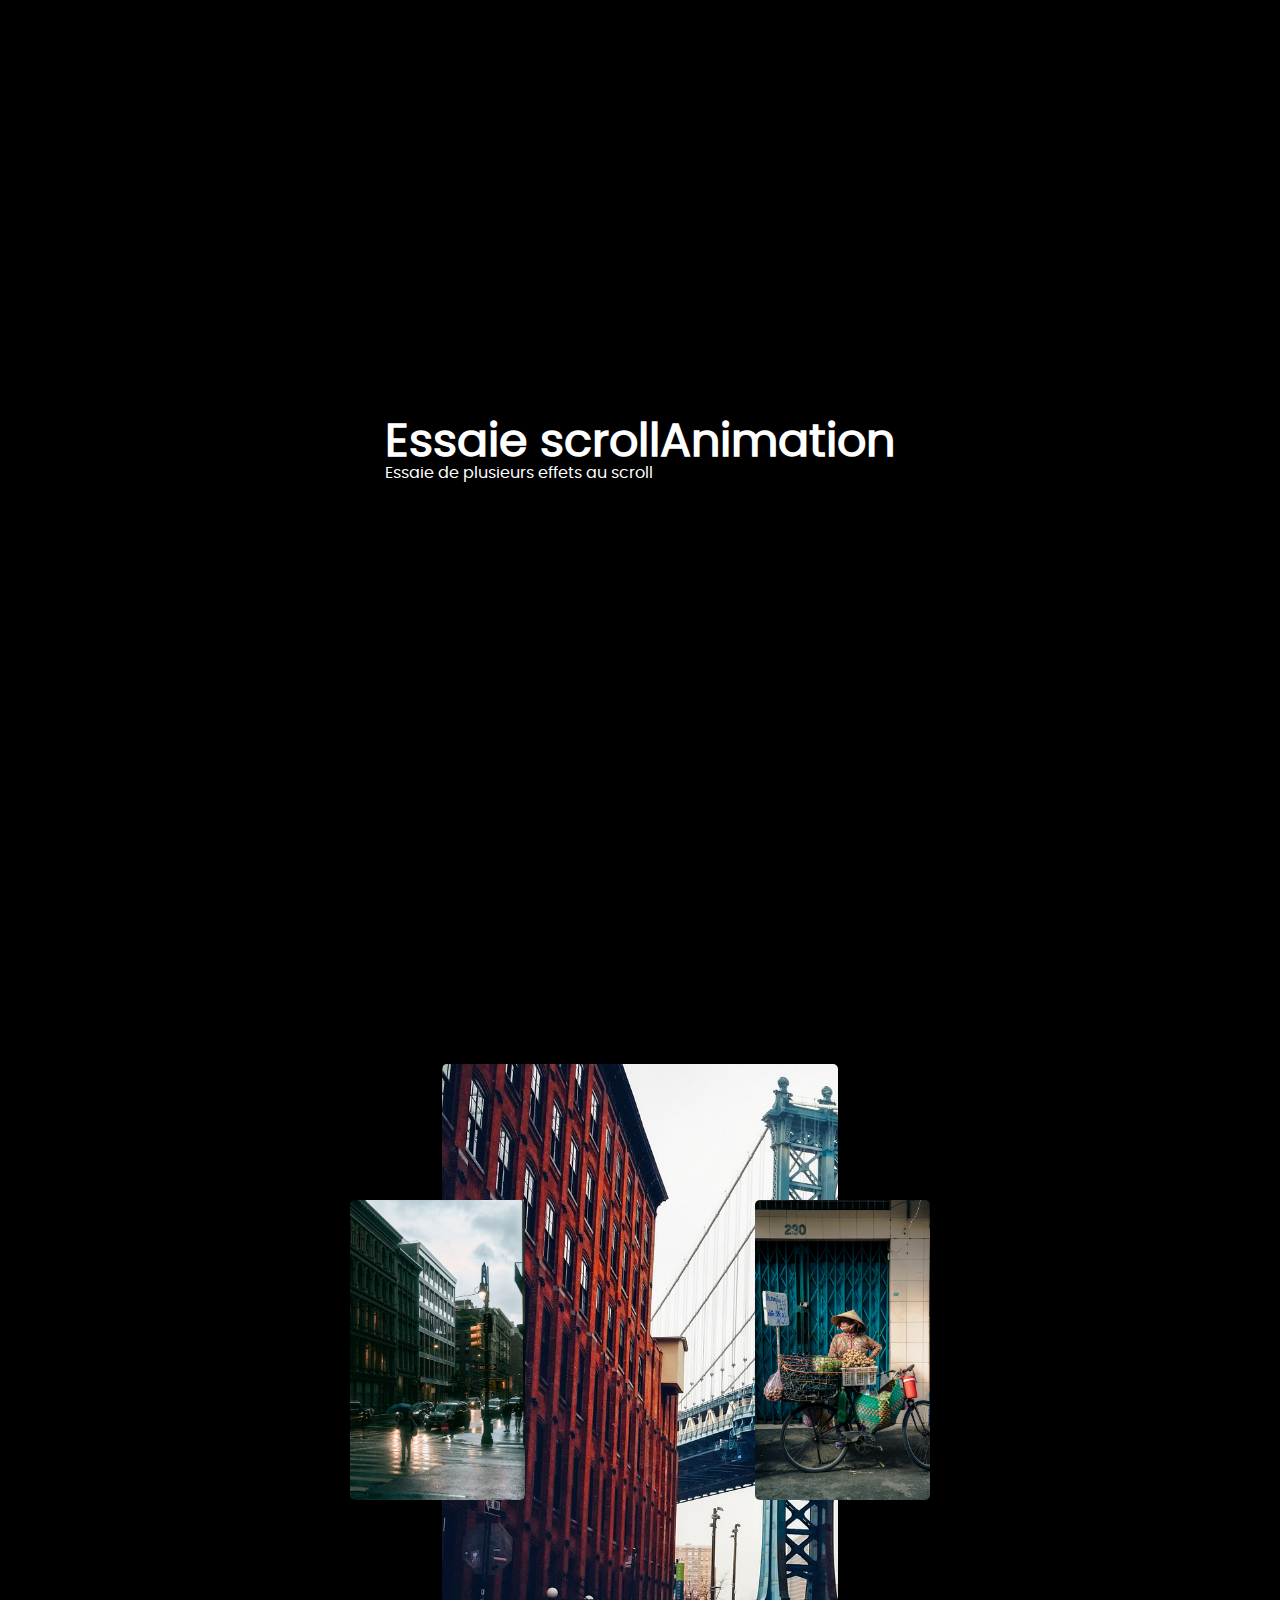
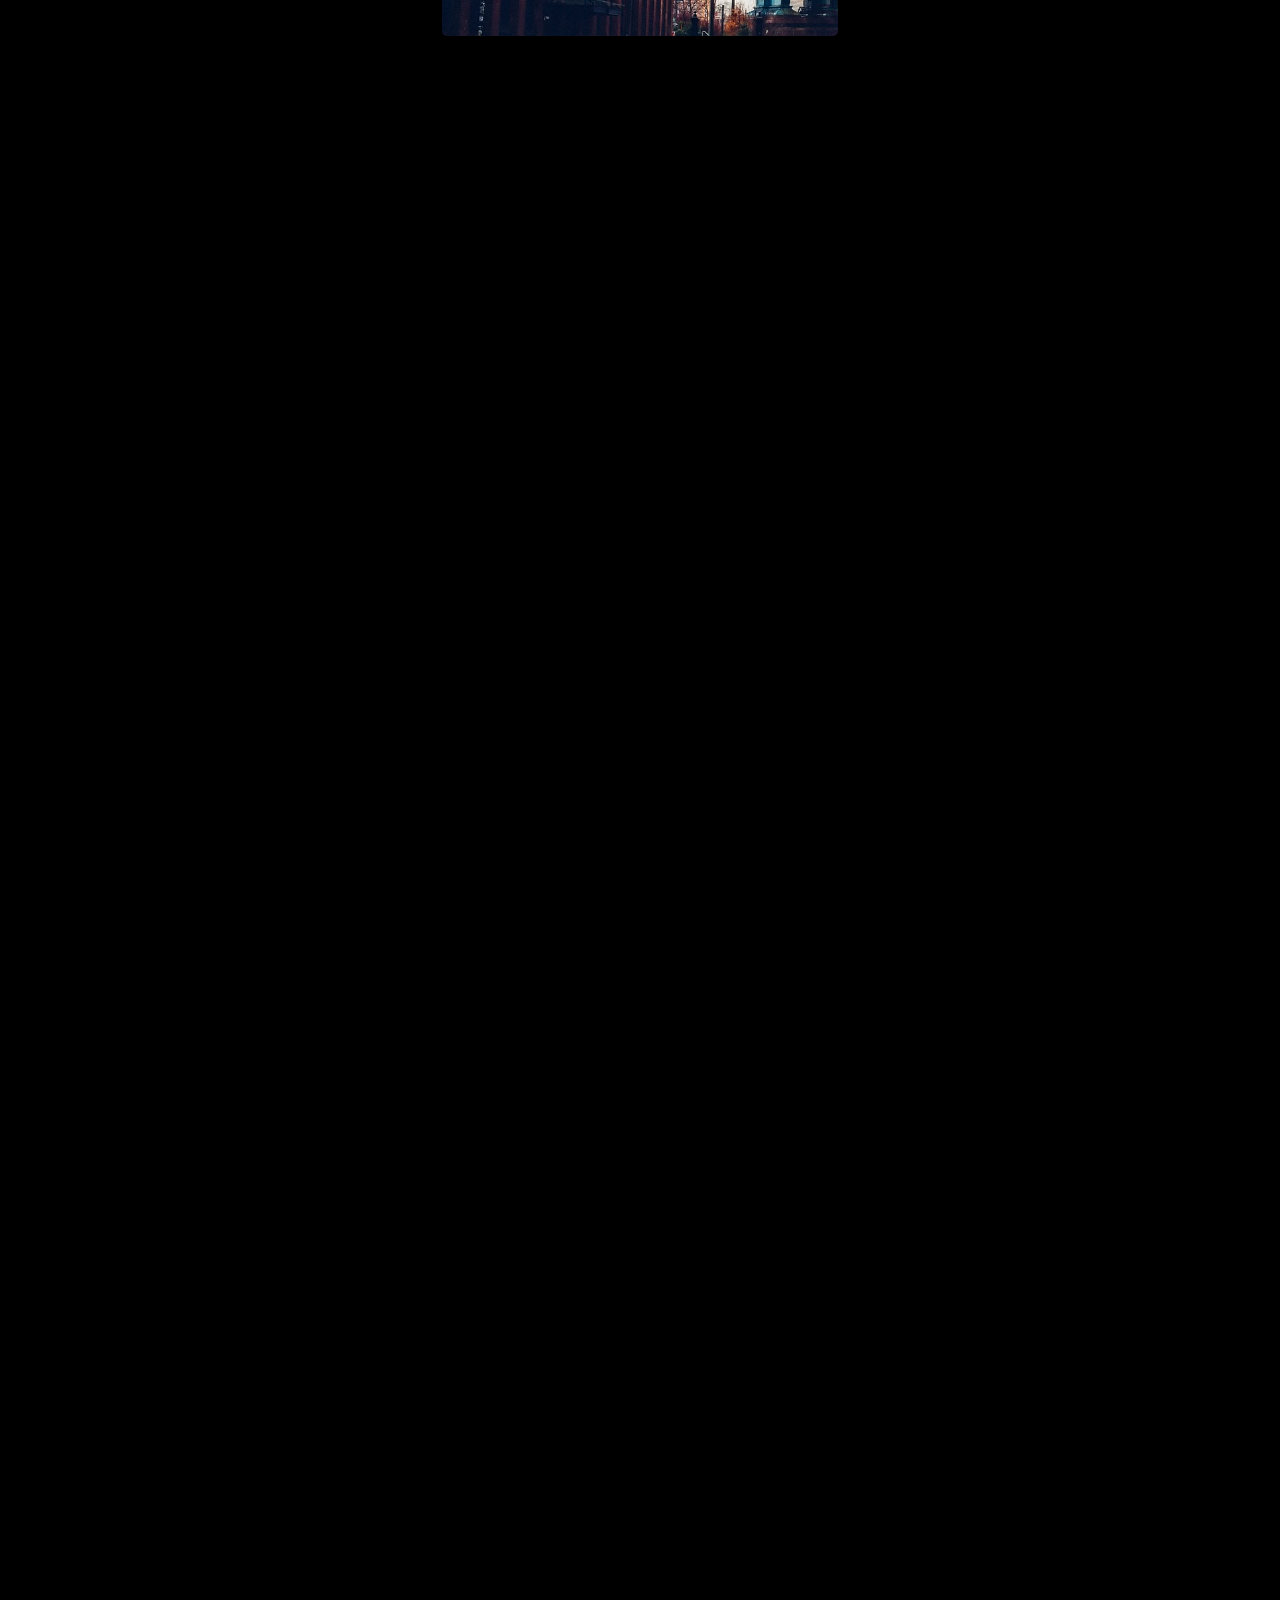
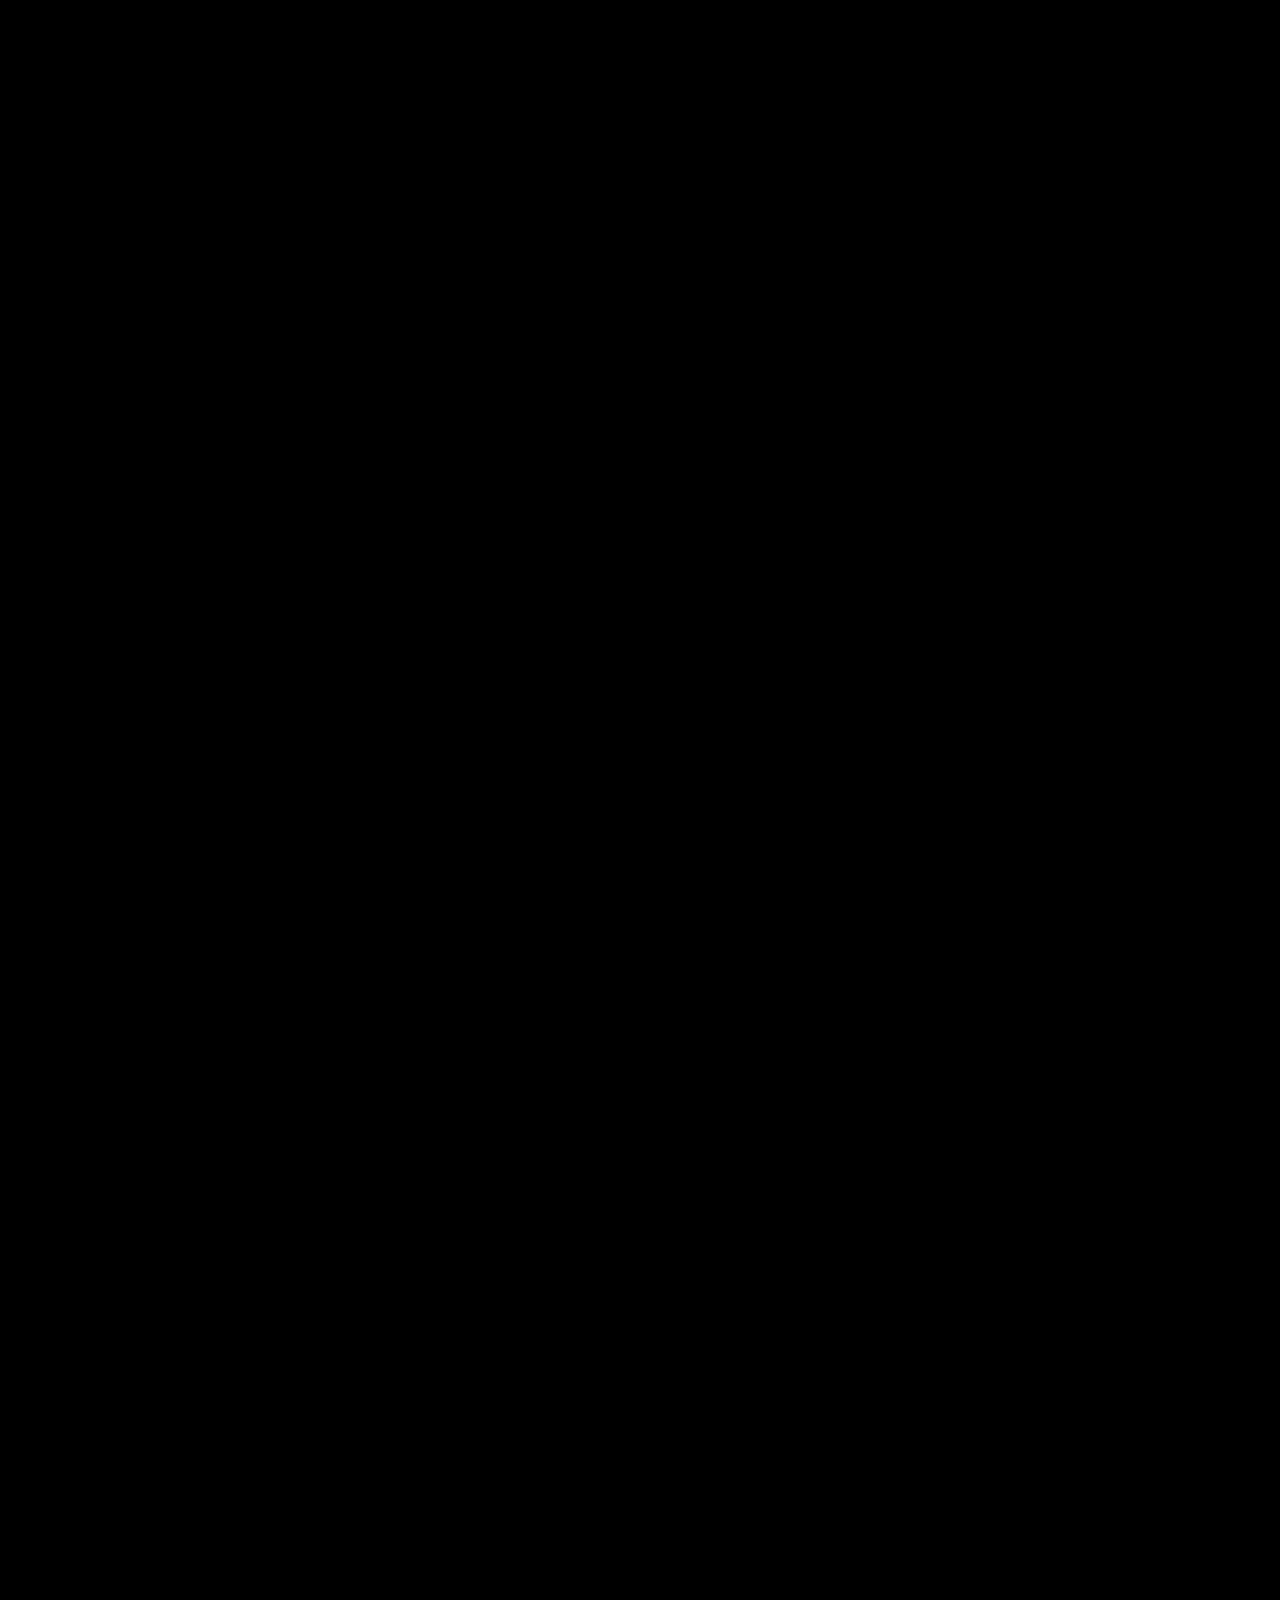
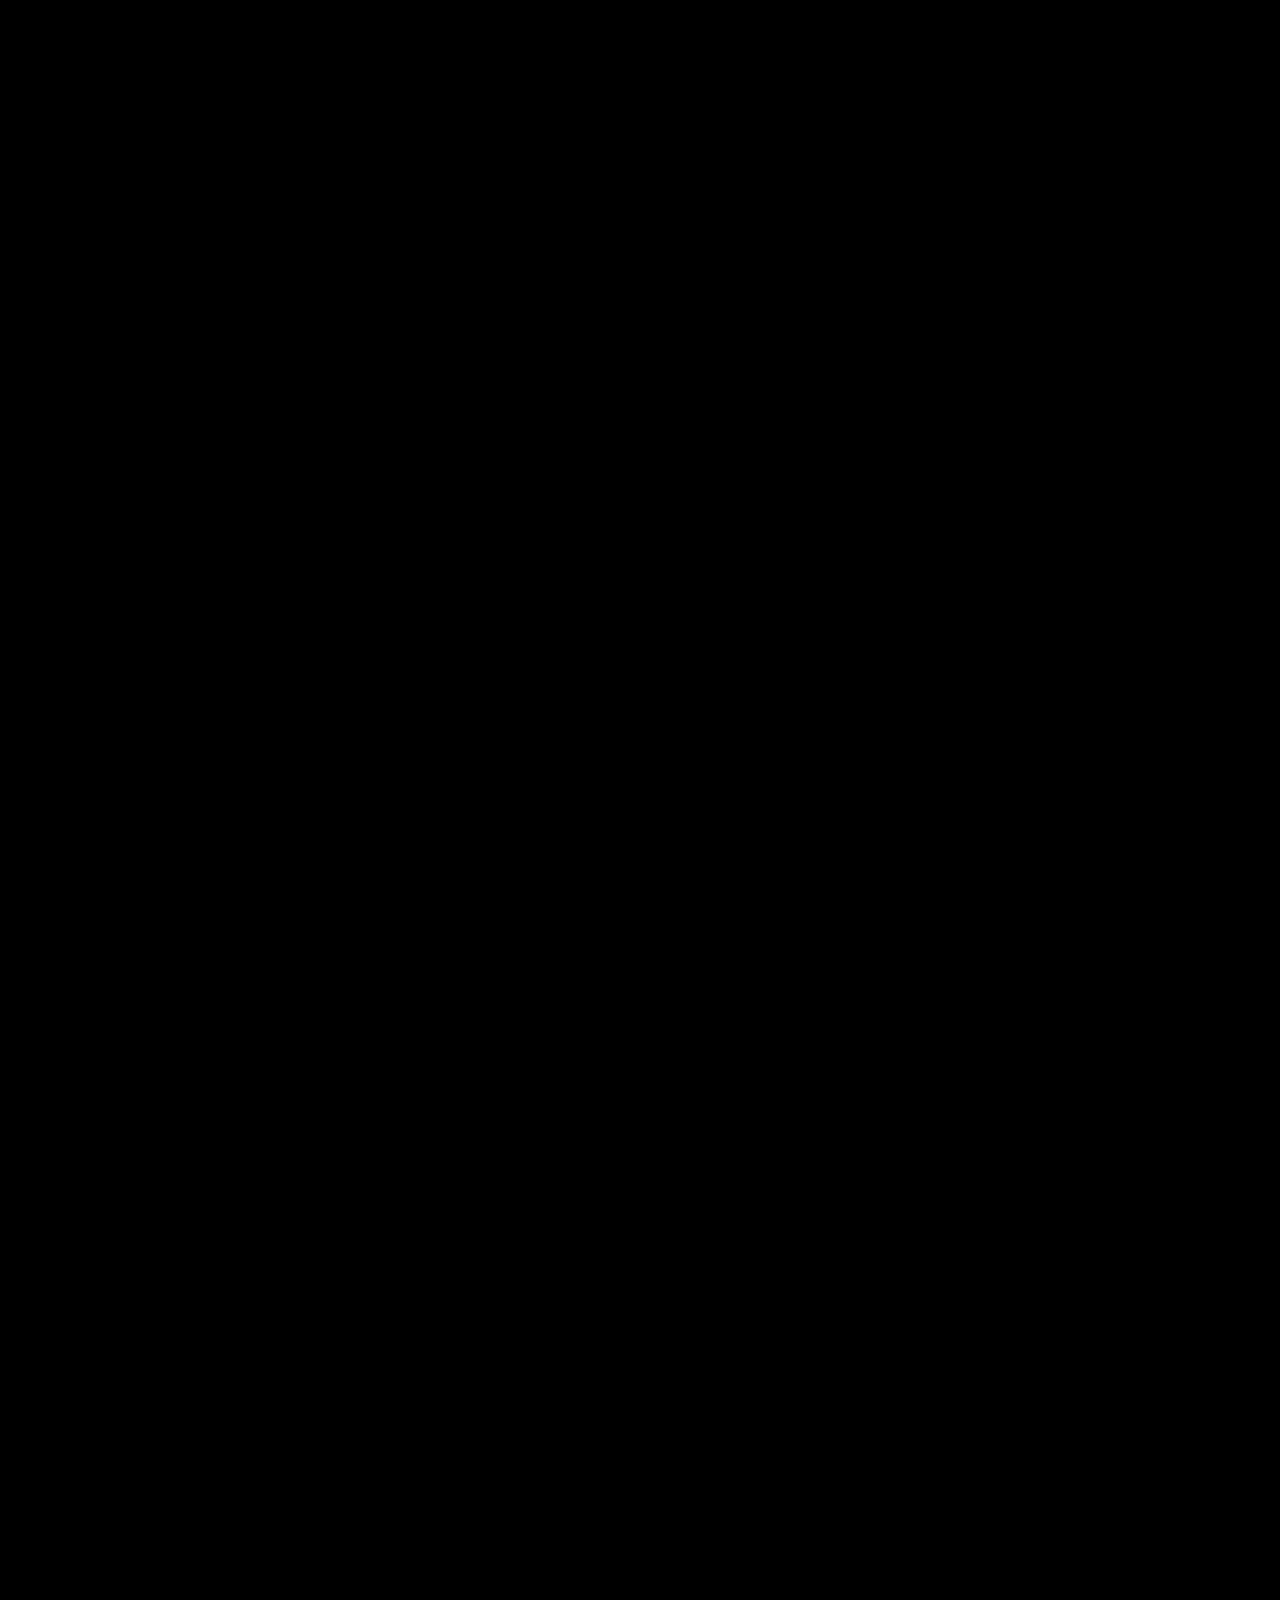
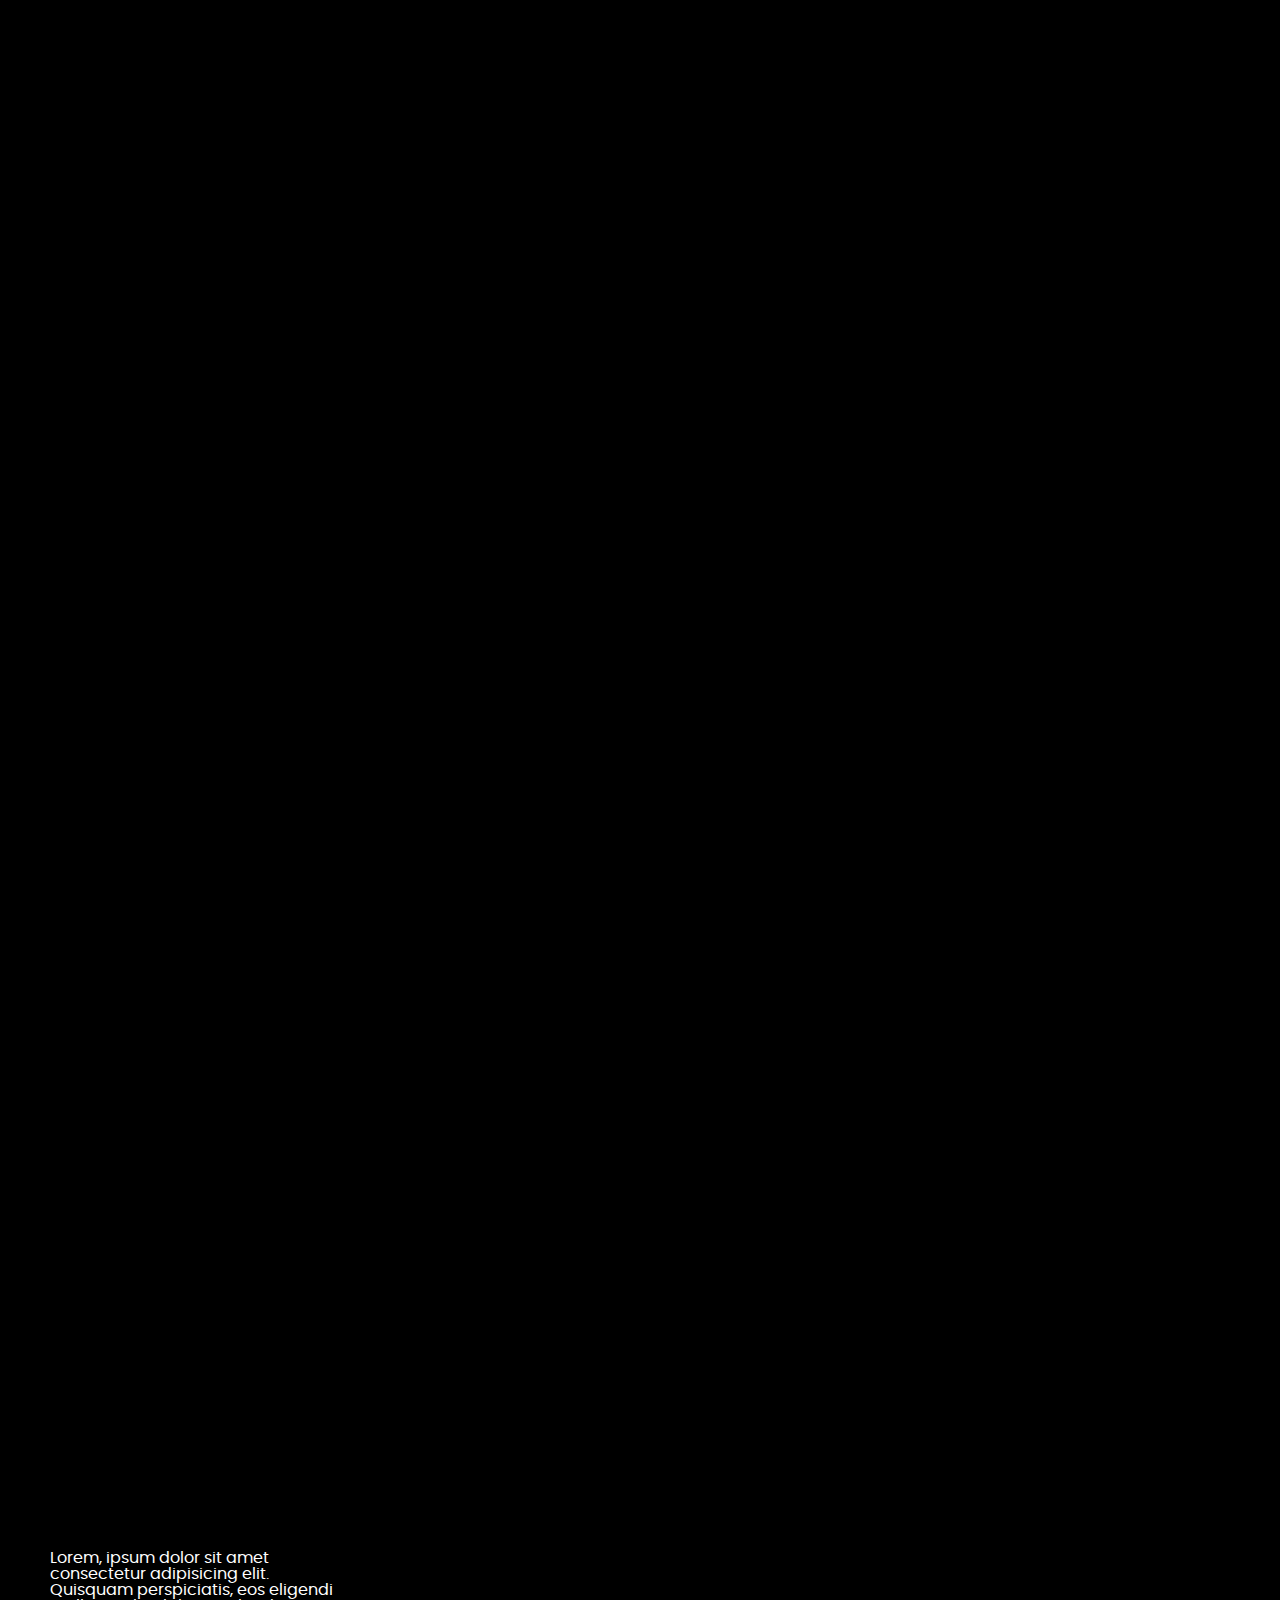
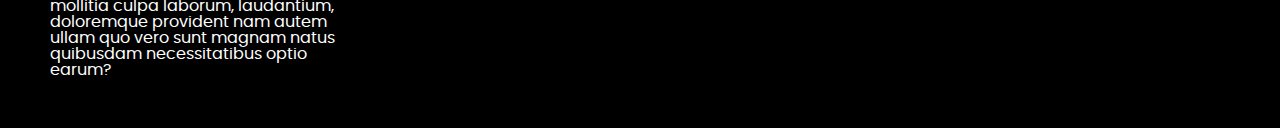
<file: index.html>
<!DOCTYPE html>
<html lang="en">
  <head>
    <meta charset="UTF-8" />
    <meta name="viewport" content="width=device-width, initial-scale=1.0" />
    <title>scroll animation</title>
    <link
      rel="stylesheet"
      href="https://cdnjs.cloudflare.com/ajax/libs/font-awesome/4.7.0/css/font-awesome.min.css"
    />
    <link rel="stylesheet" href="style.css" />
  </head>
  <body>
    <nav class="anim1">
      <li><a href="animation2.html">animation2</a></li>
      <li><a href="">animation3</a></li>
      <li><a href="">Lien 3</a></li>
    </nav>
    <h1 class="title">STREET</h1>
    <section class="entete">
      <div class="wrapper">
        <h1>Essaie scrollAnimation</h1>
        <p>Essaie de plusieurs effets au scroll</p>
      </div>
    </section>
    <section class="ImgContainer">
      <div class="gallery">
        <!-- <div class="item_gallery"></div>
        <div class="item_gallery"></div>-->
        <div class="item_gallery interieur un"></div>
        <div class="item_gallery central"></div>
        <div class="item_gallery interieur deux"></div>
        <!--<div class="item_gallery"></div>
        <div class="item_gallery"></div> -->
      </div>
      <hr class="observer" />
    </section>
    <section class="paragraphe">
      <p>
        Lorem, ipsum dolor sit amet consectetur adipisicing elit. Quisquam
        perspiciatis, eos eligendi mollitia culpa laborum, laudantium,
        doloremque provident nam autem ullam quo vero sunt magnam natus
        quibusdam necessitatibus optio earum?
      </p>
    </section>
    <div class="social-wrapper">
      <ul>
        <li><i class="fa fa-facebook"></i></li>
        <li><i class="fa fa-linkedin"></i></li>
        <li><i class="fa fa-instagram"></i></li>
      </ul>
    </div>

    <script src="app.js"></script>
  </body>
</html>
</file>
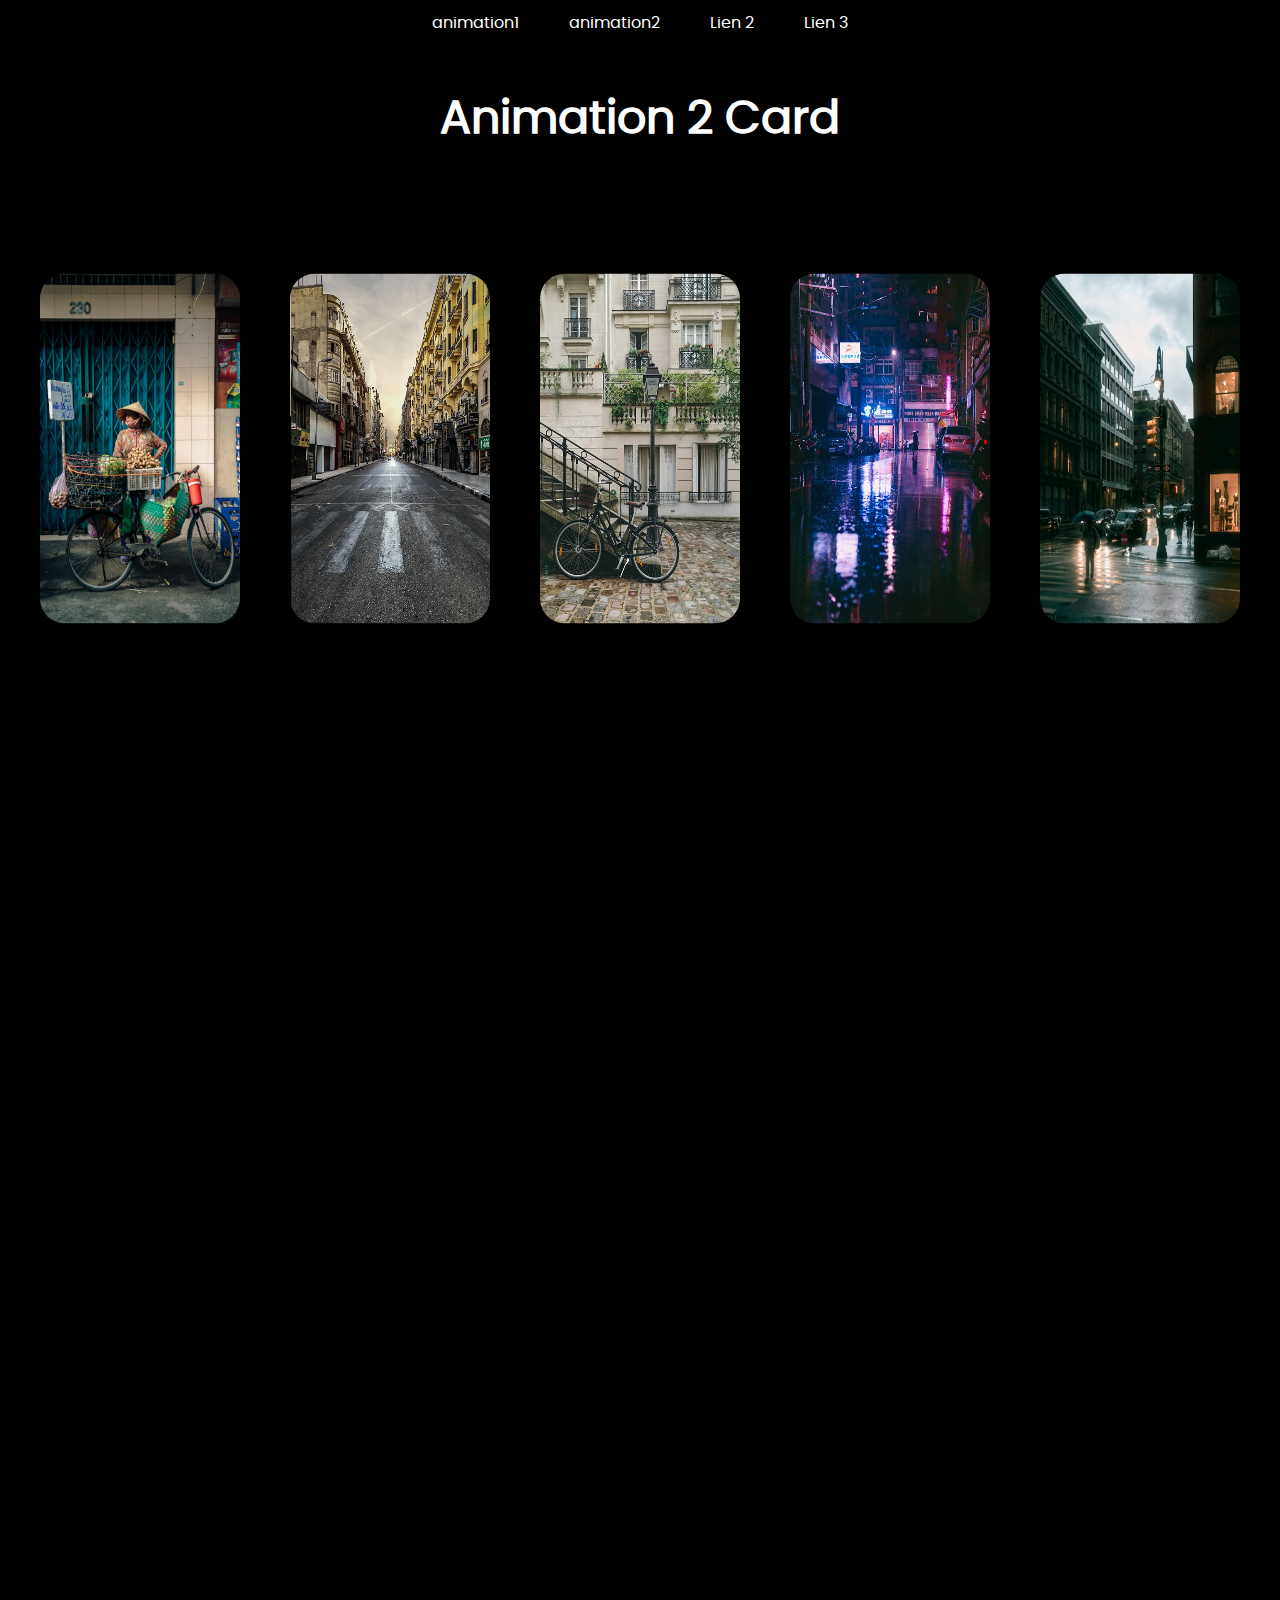
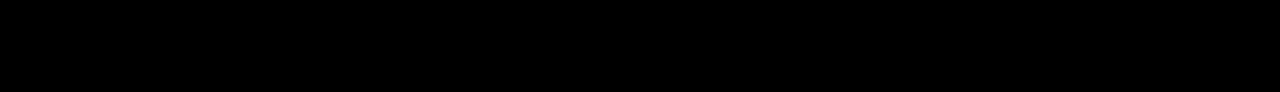
<file: animation2.html>
<!DOCTYPE html>
<html lang="en">
  <head>
    <meta charset="UTF-8" />
    <meta name="viewport" content="width=device-width, initial-scale=1.0" />
    <title>scroll animation</title>
    <link
      rel="stylesheet"
      href="https://cdnjs.cloudflare.com/ajax/libs/font-awesome/4.7.0/css/font-awesome.min.css"
    />
    <link rel="stylesheet" href="style.css" />
  </head>
  <body>
    <nav class="nav anim2">
      <li><a href="index.html">animation1</a></li>
      <li><a href="animation2.html">animation2</a></li>
      <li><a href="">Lien 2</a></li>
      <li><a href="">Lien 3</a></li>
    </nav>
    <main>
      <section class="title-wrapper">
        <h1>Animation 2 Card</h1>
      </section>
      <section class="animation2-wrapper">
        <div class="image-wrapper">
          <figure>
            <img
              src="img\pete-walls-92JRuvQZfKs-unsplash.jpg"
              alt=""
              class="item_1"
            />
          </figure>
          <figure>
            <img src="img\architecture-1846023_640.jpg" alt="" class="item_2" />
          </figure>
          <figure>
            <img src="img\bicycle-1851497_640.jpg" alt="" class="item_3" />
          </figure>
          <figure>
            <img src="img\asia-3713473_640.jpg" alt="" class="item_4" />
          </figure>
          <figure>
            <img
              src="img\zongnan-bao-4WEys0FPbqc-unsplash.jpg"
              alt=""
              class="item_5"
            />
          </figure>
        </div>
      </section>
    </main>
    <script src="app2.js"></script>
  </body>
</html>
</file>
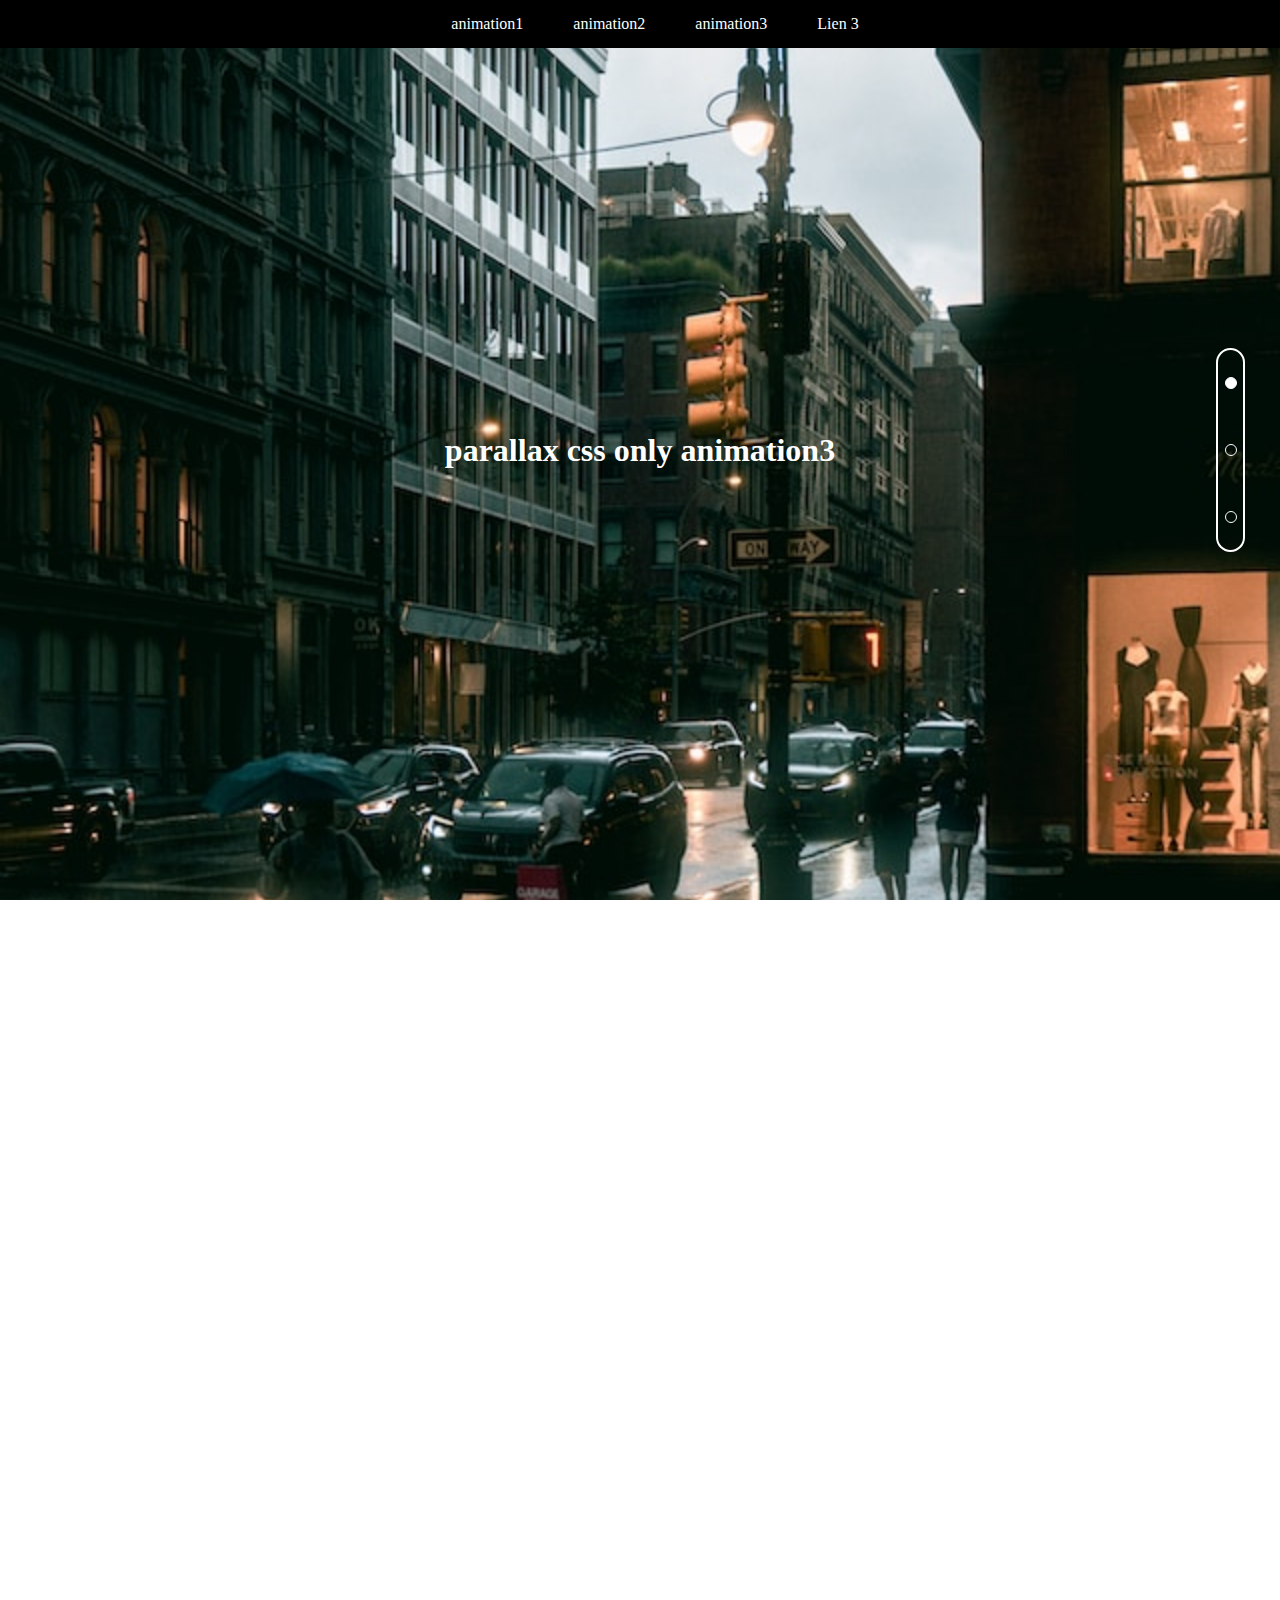
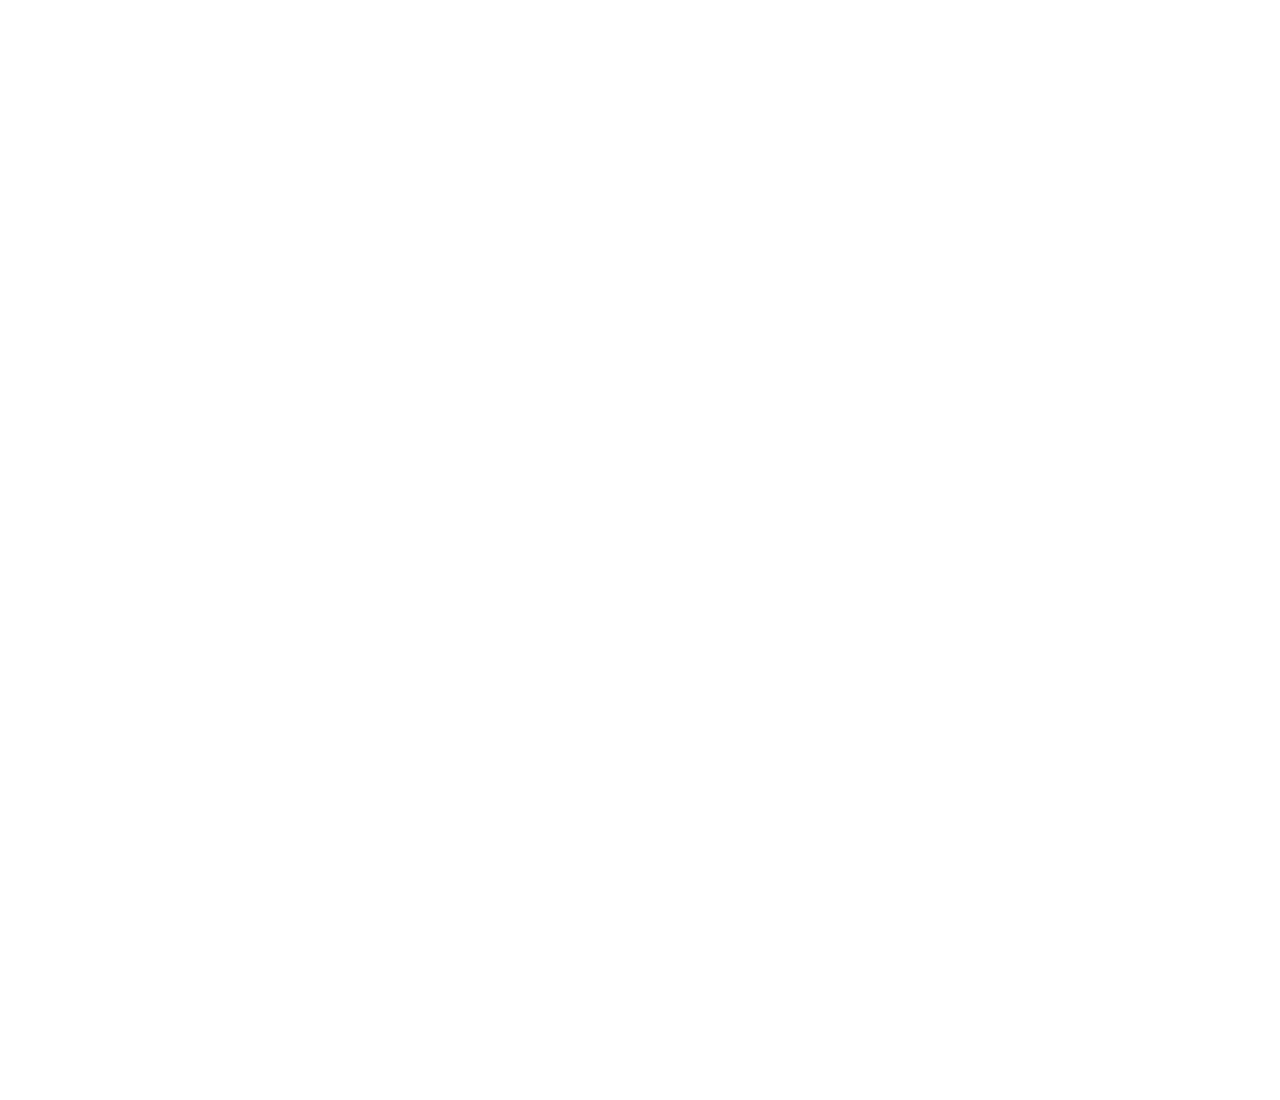
<file: animation3.html>
<!DOCTYPE html>
<html lang="en">
  <head>
    <meta charset="UTF-8" />
    <meta name="viewport" content="width=device-width, initial-scale=1.0" />
    <title>scroll animation</title>
    <link
      rel="stylesheet"
      href="https://cdnjs.cloudflare.com/ajax/libs/font-awesome/4.7.0/css/font-awesome.min.css"
    />
    <link rel="stylesheet" href="style2.css" />
  </head>
  <body>
    <nav class="nav anim2 fixed">
      <li><a href="index.html">animation1</a></li>
      <li><a href="animation2.html">animation2</a></li>
      <li><a href="animation3.html">animation3</a></li>
      <li><a href="">Lien 3</a></li>
    </nav>
    <main>
      <header class="bgImg first" id="first">
        <h1>parallax css only animation3</h1>
      </header>
      <aside>
        <a href="#first"><div class="circle un"></div></a>
        <a href="#second"><div class="circle deux"></div></a>
        <a href="#third"><div class="circle trois"></div></a>
      </aside>
      <div class="bgImg second" id="second">
        <h2>STREET2</h2>
      </div>
      <div class="bgImg third" id="third">
        <h2>STREET3</h2>
      </div>
    </main>
    <script src="app3.js"></script>
  </body>
</html>
</file>
<file: style.css>
* {
  margin: 0;
  padding: 0;
  box-sizing: border-box;
}
html,
body {
  scroll-behavior: 5s; /* slow, smooth, initial, etc. */
}
@font-face {
  font-family: "poppinsbold";
  src: url("font/poppins-bold-webfont.woff2") format("woff2"),
    url("font/poppins-bold-webfont.woff") format("woff");
  font-weight: normal;
  font-style: normal;
}
@font-face {
  font-family: "poppinsbold_italic";
  src: url("font/poppins-bolditalic-webfont.woff2") format("woff2"),
    url("font/poppins-bolditalic-webfont.woff") format("woff");
  font-weight: normal;
  font-style: normal;
}
@font-face {
  font-family: "poppinsextrabold";
  src: url("font/poppins-extrabold-webfont.woff2") format("woff2"),
    url("font/poppins-extrabold-webfont.woff") format("woff");
  font-weight: normal;
  font-style: normal;
}
@font-face {
  font-family: "poppinsextrabold_italic";
  src: url("font/poppins-extrabolditalic-webfont.woff2") format("woff2"),
    url("font/poppins-extrabolditalic-webfont.woff") format("woff");
  font-weight: normal;
  font-style: normal;
}
@font-face {
  font-family: "poppinsextralight";
  src: url("font/poppins-extralight-webfont.woff2") format("woff2"),
    url("font/poppins-extralight-webfont.woff") format("woff");
  font-weight: normal;
  font-style: normal;
}
@font-face {
  font-family: "poppinsextralight_italic";
  src: url("font/poppins-extralightitalic-webfont.woff2") format("woff2"),
    url("font/poppins-extralightitalic-webfont.woff") format("woff");
  font-weight: normal;
  font-style: normal;
}
@font-face {
  font-family: "poppinsitalic";
  src: url("poppins-italic-webfont.woff2") format("woff2"),
    url("poppins-italic-webfont.woff") format("woff");
  font-weight: normal;
  font-style: normal;
}
@font-face {
  font-family: "poppinslight";
  src: url("poppins-light-webfont.woff2") format("woff2"),
    url("poppins-light-webfont.woff") format("woff");
  font-weight: normal;
  font-style: normal;
}
@font-face {
  font-family: "poppinslight_italic";
  src: url("font/poppins-lightitalic-webfont.woff2") format("woff2"),
    url("font/poppins-lightitalic-webfont.woff") format("woff");
  font-weight: normal;
  font-style: normal;
}
@font-face {
  font-family: "poppinsmedium";
  src: url("font/poppins-medium-webfont.woff2") format("woff2"),
    url("font/poppins-medium-webfont.woff") format("woff");
  font-weight: normal;
  font-style: normal;
}
@font-face {
  font-family: "poppinsmedium_italic";
  src: url("font/poppins-mediumitalic-webfont.woff2") format("woff2"),
    url("font/poppins-mediumitalic-webfont.woff") format("woff");
  font-weight: normal;
  font-style: normal;
}
@font-face {
  font-family: "poppinsregular";
  src: url("font/poppins-regular-webfont.woff2") format("woff2"),
    url("font/poppins-regular-webfont.woff") format("woff");
  font-weight: normal;
  font-style: normal;
}
body {
  background-color: black;
  color: white;
  font-family: "poppinsregular";
}
.entete {
  height: 100vh;
  display: flex;
  justify-content: center;
  align-items: center;
}
.wrapper {
  position: relative;
}
.wrapper::before {
  content: "";
  width: 5px;
  height: var(--height-before, 0px);
  background-color: var(--before-color, white);
  display: inline-block;
  top: -25px;
  left: -25px;
  position: absolute;
}
.wrapper::after {
  content: "";
  width: var(--height-after, 0px);
  height: 5px;
  background-color: var(--before-color, white);
  display: inline-block;
  bottom: -25px;
  left: -25px;
  position: absolute;
}
h1 {
  font-size: 46px;
}
.ImgContainer {
  height: 7000px;
}
.gallery {
  display: flex;
  justify-content: center;
  align-items: center;
  width: 100%;
  min-width: 250px;
  height: 100vh;
  top: 0%;
  left: 0%;
  gap: 50px;
  overflow: hidden;
  position: relative;
}
.central {
  background: url("img/photo-paysage.jpg");
  background-size: cover;
  width: 396.1px;
  min-width: 323.9px;
  max-width: 1540px;
  height: 572.9px;
  min-height: 572.9px;
  max-height: 750px;
  z-index: -1;
  display: flex;
  justify-content: center;
  align-items: center;
  position: relative;
}
.observer {
  visibility: hidden;
}
.item_gallery {
  border-radius: 5px;
}
.interieur {
  width: 175px;
  height: 300px;
}
.un {
  background: url("img/zongnan-bao-4WEys0FPbqc-unsplash.jpg");
  background-size: cover;
  left: 350px;
  position: absolute;
  top: 50%;
  transform: translateY(-50%);
}
.deux {
  background: url("img/pete-walls-92JRuvQZfKs-unsplash.jpg");
  background-size: cover;
  transform: translateX(0);
  position: absolute;
  right: 350px;
  top: 50%;
  transform: translateY(-50%);
}

.paragraphe > p {
  z-index: 10;
  position: relative;
  color: white;
  display: inline-block;
  width: 400px;
  padding: 50px;
}

nav,
.anim1 {
  display: flex;
  justify-content: center;
  position: fixed;
  top: 0;
  padding: 15px;
  opacity: 0;
  z-index: 200;
  width: 100%;
}
nav,
.anim1 > li {
  width: 150px;
  list-style-type: none;
  margin: 0px 30px;
  /* border: white solid 3px; */
  padding: 15px;
  text-align: center;
}
.anim1 > li > a {
  color: white;
  text-decoration: none;
}
.social-wrapper {
  position: fixed;
  right: 25px;
  top: 50%;
  transform: translateY(-50%);
  width: 50px;
  height: 150px;
  border: solid white 2px;
  border-radius: 5px;
  opacity: 0;
  z-index: 200;
}
.social-wrapper ul {
  display: flex;
  flex-direction: column;
  align-items: center;
  justify-content: space-around;
  height: 100%;
  gap: 20px;
}
.social-wrapper li {
  list-style-type: none;
}
.social-wrapper i {
  font-size: 24px;
}
.title {
  opacity: 0;
  font-size: clamp(24px, 2.5, 3vh);
  transform: translate(-50%, -250px);
  z-index: 200;
  position: fixed;
  top: 250px;
  left: 50%;
}

.toshow {
  animation: toshow 2s forwards;
}
.tobright {
  animation: brightness 2s forwards;
}
.tofade {
  animation: fadeIn 3s forwards;
}
@keyframes toshow {
  from {
    opacity: 0;
  }
  to {
    opacity: 1;
  }
}
@keyframes brightness {
  from {
    filter: brightness(1);
  }
  to {
    filter: brightness(0.5);
  }
}
@keyframes fadeIn {
  from {
    opacity: 0;
    transform: translate(-50%, -250px);
  }
  to {
    opacity: 1;
    transform: translate(-50%, 0);
  }
}

/*animation 2*******************************************************************************************************/
.anim2 {
  opacity: 1;
  position: relative;
  opacity: 1;
  position: relative;
  width: 100%;
  margin: 0;
  gap: 50px;
}
.anim2 > li > a {
  text-decoration: none;
  color: white;
}
.title-wrapper {
  display: flex;
  justify-content: center;
  align-items: center;
  margin: 50px 0px;
}
.animation2-wrapper {
  height: 1500px;
}
.image-wrapper {
  display: flex;
  position: fixed;
  top: 50%;
  transform: translateY(-50%);
  gap: 50px;
  justify-content: center;
  width: 100%;
}

.image-wrapper > figure > img {
  width: 200px;
  height: 350px;
  border-radius: 25px;
  position: relative;
}
.item_1 {
  z-index: 100;
}
.item_2 {
  z-index: 90;
}
.item_3 {
  z-index: 80;
}
.item_4 {
  z-index: 70;
}
.item_5 {
  z-index: 60;
}
.item_6 {
  z-index: 50;
}
</file>
<file: style2.css>
* {
  margin: 0;
  padding: 0;
}
/************************nav***************************/
nav,
.anim1 {
  display: flex;
  justify-content: center;
  position: fixed;
  top: 0;
  padding: 15px;
  opacity: 0;
  z-index: 200;
  width: 100%;
  background-color: black;
}
nav,
.anim1 > li {
  width: 150px;
  list-style-type: none;
  margin: 0px 30px;
  /* border: white solid 3px; */
  padding: 15px;
  text-align: center;
}
.anim2 {
  opacity: 1;
  position: relative;
  opacity: 1;
  position: relative;
  width: 100%;
  margin: 0;
  gap: 50px;
}
.anim2 > li > a {
  text-decoration: none;
  color: white;
}
/**********************************/
body {
  height: 300vh;
}
.fixed {
  position: fixed;
  top: 0;
}
html {
  scroll-behavior: smooth;
}
.bgImg {
  background-size: cover;
  background-position: center;
  background-repeat: no-repeat;
  background-attachment: fixed;
  display: flex;
  justify-content: center;
  align-items: center;
  text-align: center;
  height: 100vh;
  width: 100%;
  color: white;
}
.first {
  background-image: url("img/zongnan-bao-4WEys0FPbqc-unsplash.jpg");
}
.second {
  background-image: url("img/edan-cohen-gjmbiBK9kI4-unsplash.jpg");
}
.third {
  background-image: url("img/andrea-cau-nV7GJmSq3zc-unsplash.jpg");
}

aside {
  width: 25px;
  height: 200px;
  position: fixed;
  right: 35px;
  top: 50%;
  transform: translateY(-50%);
  border: solid 2px white;
  border-radius: 15px;
  display: flex;
  flex-direction: column;
  justify-content: space-around;
  align-items: center;
}
.circle {
  width: 10px;
  height: 10px;
  border: solid 1px white;
  border-radius: 50%;
}
</file>
